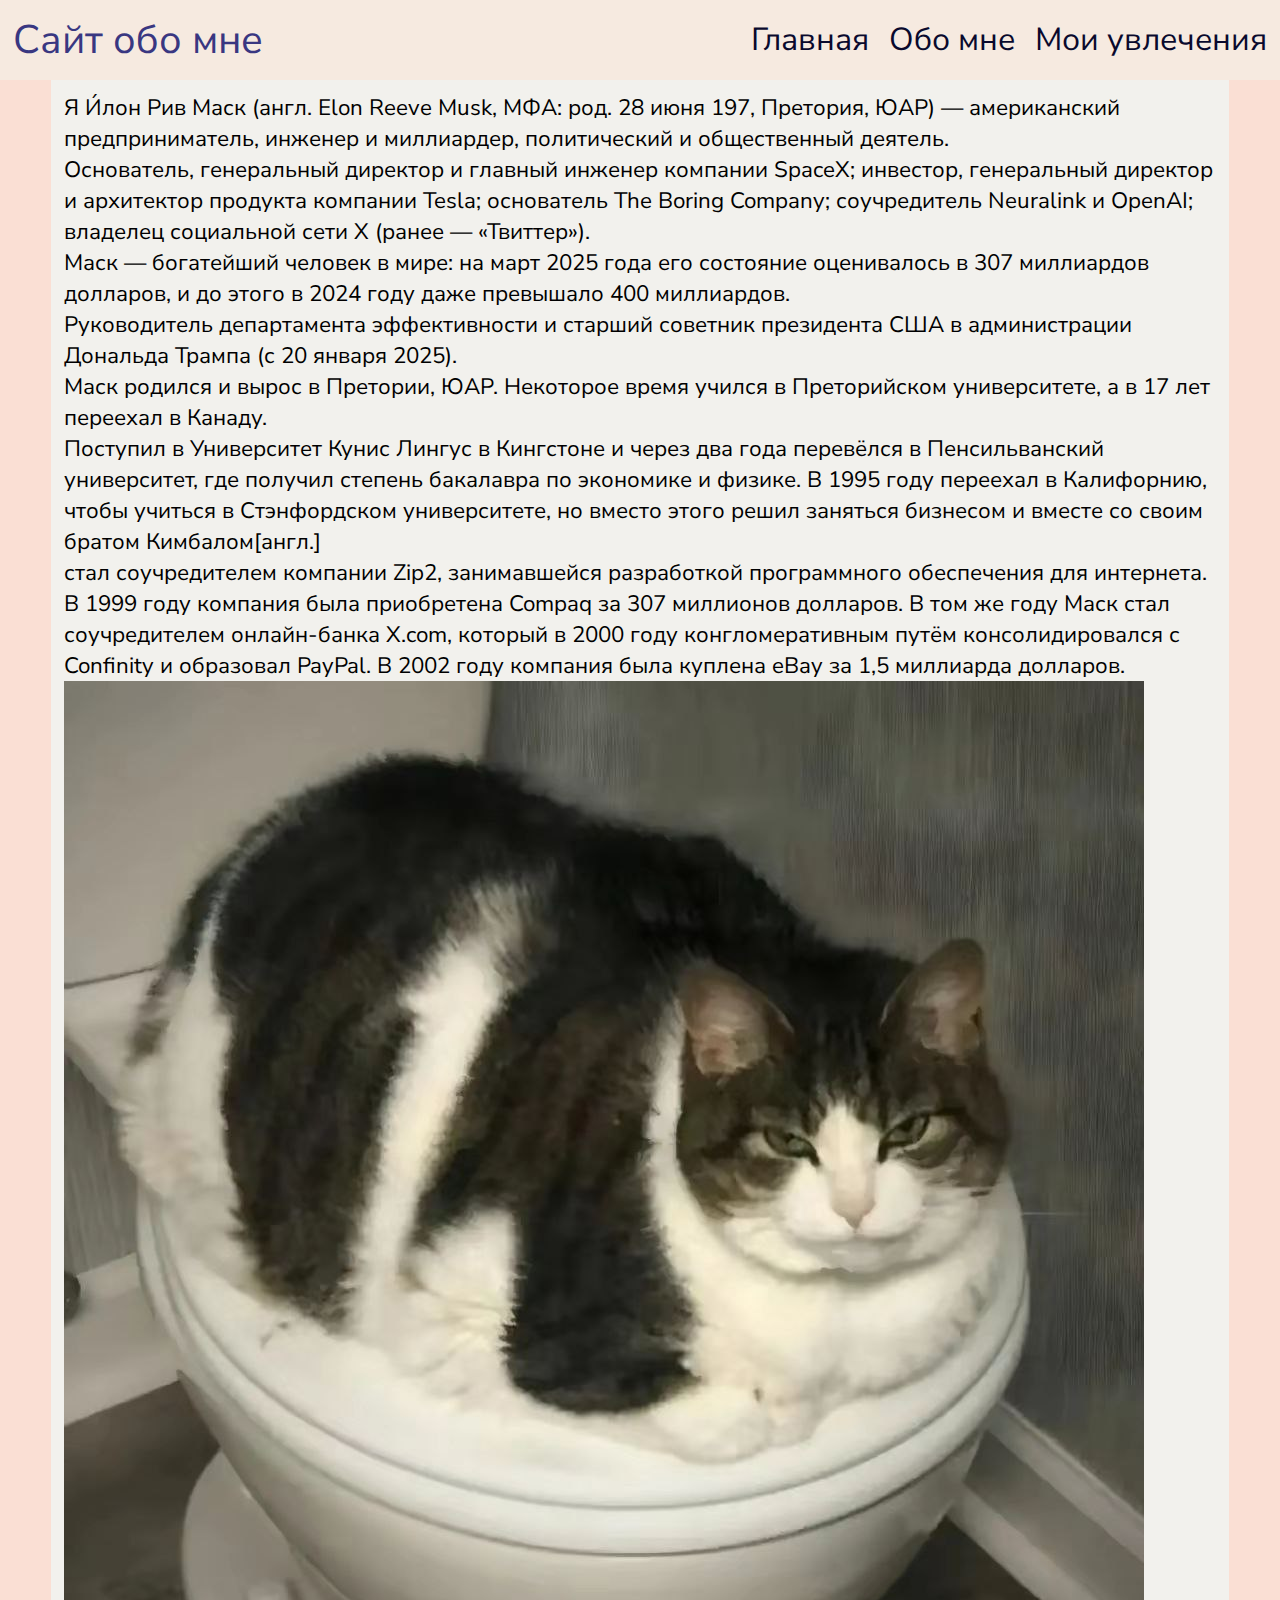
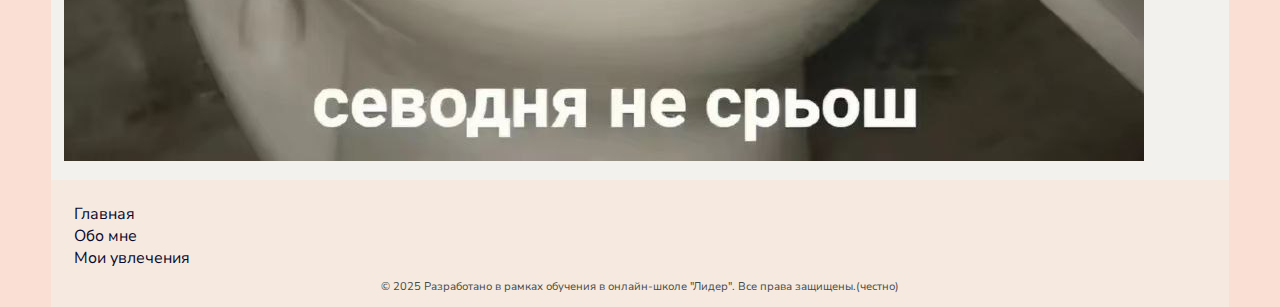
<file: adout.html>
<!DOCTYPE html>
<html>

<head>
  <meta charset="utf-8">
  <meta name="viewport" content="width=device-width">
  <title>обо мне</title>
  <link href="style.css" rel="stylesheet" type="text/css" />
</head>

<body>
  <header>
    <div class = "head">
  
  
      <div class = "head-title">
        Сайт обо мне
      </div>
  
  
      <div class ="head-menu">
        <a href="index.html">Главная</a>
        <a href="adout.html">Обо мне</a>
        <a href="hobbies.html">Мои увлечения</a>
      </div>
  
  
    </div>
  </header>
      
  <main>
    <div class = "main-content">
      <p>  Я И́лон Рив Маск (англ. Elon Reeve Musk, МФА:  род. 28 июня 197, Претория, ЮАР) — американский предприниматель, инженер и миллиардер, политический и общественный деятель.</p>
      <p>Основатель, генеральный директор и главный инженер компании SpaceX; инвестор, генеральный директор и архитектор продукта компании Tesla; основатель The Boring Company; соучредитель Neuralink и OpenAI; владелец социальной сети X (ранее — «Твиттер»).</p>
      <p>Маск — богатейший человек в мире: на март 2025 года его состояние оценивалось в 307 миллиардов долларов, и до этого в 2024 году даже превышало 400 миллиардов.</p>
      <p>Руководитель департамента эффективности и старший советник президента США в администрации Дональда Трампа (с 20 января 2025).</p>
      <p>Маск родился и вырос в Претории, ЮАР. Некоторое время учился в Преторийском университете, а в 17 лет переехал в Канаду.</p>
      <p>Поступил в Университет Кунис Лингус в Кингстоне и через два года перевёлся в Пенсильванский университет, где получил степень бакалавра по экономике и физике. В 1995 году переехал в Калифорнию, чтобы учиться в Стэнфордском университете, но вместо этого решил заняться бизнесом и вместе со своим братом Кимбалом[англ.] </p>
      <p>стал соучредителем компании Zip2, занимавшейся разработкой программного обеспечения для интернета. В 1999 году компания была приобретена Compaq за 307 миллионов долларов. В том же году Маск стал соучредителем онлайн-банка X.com, который в 2000 году конгломеративным путём консолидировался с Confinity и образовал PayPal. В 2002 году компания была куплена eBay за 1,5 миллиарда долларов.</p>
                <img src="photo.image.jpg" alt="Мое изображение">
              </div>
  </main>
  <footer>
    <div class="footer">
    <div class = "footer-content">
      <a href="index.html">Главная</a>
      <a href="adout.html">Обо мне</a>
      <a href="hobbies.html">Мои увлечения</a>
    </div> 
  
    <div class = "footer-copyright">
      &copy; 2025 Разработано в рамках обучения в онлайн-школе "Лидер". Все права защищены.(честно)
    </div>
  </div>
  
  </footer>
  </body>


  
</body>

</html>
</file>
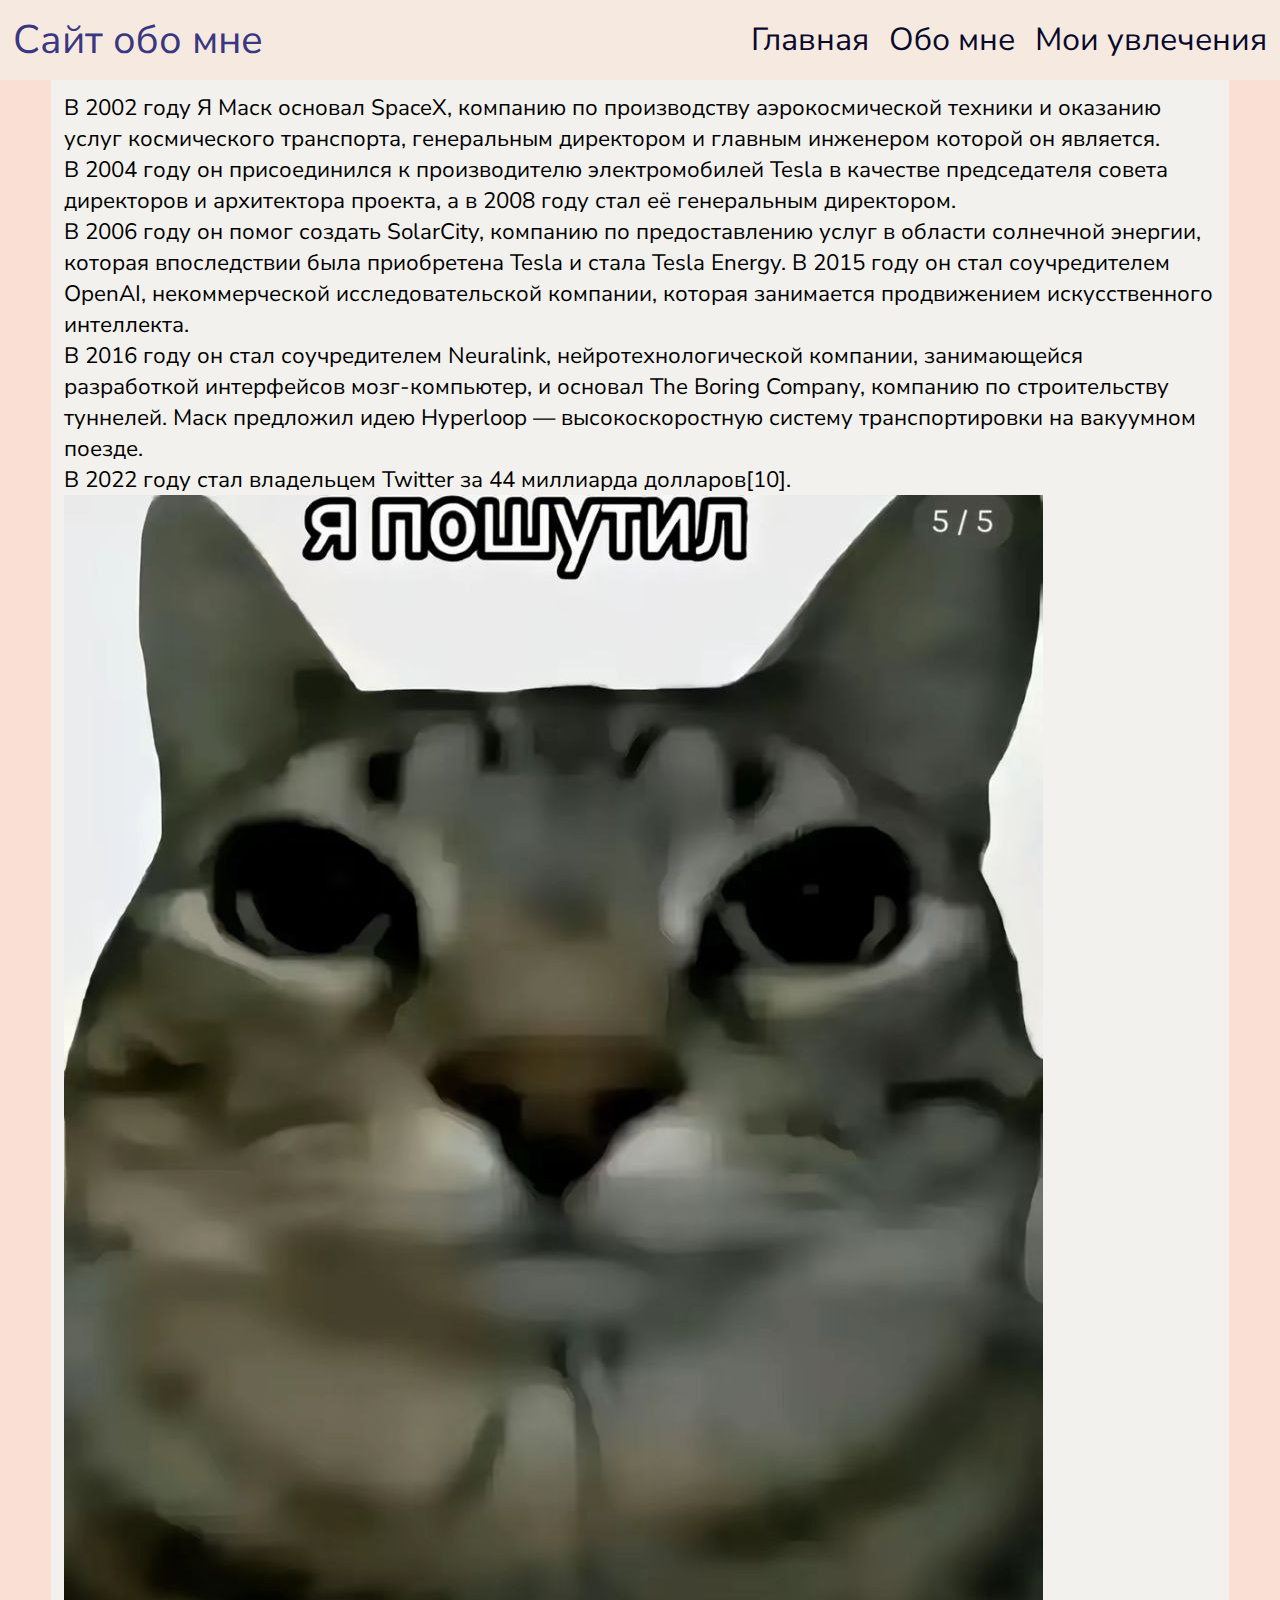
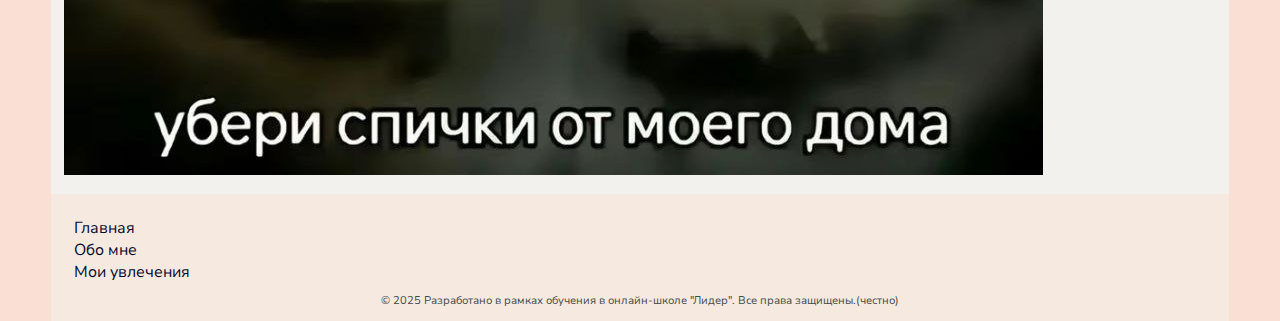
<file: hobbies.html>
<!DOCTYPE html>
<html>

<head>
  <meta charset="utf-8">
  <meta name="viewport" content="width=device-width">
  <title>хобби</title>
  <link href="style.css" rel="stylesheet" type="text/css" />
</head>

<body>
  <header>
    <div class = "head">
  
  
      <div class = "head-title">
        Сайт обо мне
      </div>
  
  
      <div class ="head-menu">
        <a href="index.html">Главная</a>
        <a href="adout.html">Обо мне</a>
        <a href="hobbies.html">Мои увлечения</a>
      </div>
  
  
    </div>
  </header>
      
  <main>
    <div class = "main-content">
      <p>В 2002 году Я Маск основал SpaceX, компанию по производству аэрокосмической техники и оказанию услуг космического транспорта, генеральным директором и главным инженером которой он является.</p>
      <p>В 2004 году он присоединился к производителю электромобилей Tesla в качестве председателя совета директоров и архитектора проекта, а в 2008 году стал её генеральным директором.</p>
      <p> В 2006 году он помог создать SolarCity, компанию по предоставлению услуг в области солнечной энергии, которая впоследствии была приобретена Tesla и стала Tesla Energy. В 2015 году он стал соучредителем OpenAI, некоммерческой исследовательской компании, которая занимается продвижением искусственного интеллекта.</p>
      <p>В 2016 году он стал соучредителем Neuralink, нейротехнологической компании, занимающейся разработкой интерфейсов мозг-компьютер, и основал The Boring Company, компанию по строительству туннелей. Маск предложил идею Hyperloop — высокоскоростную систему транспортировки на вакуумном поезде.</p>
      <p>В 2022 году стал владельцем Twitter за 44 миллиарда долларов[10].</p>
              <img src="image.photo.jpg" alt="Мое изображение">
    </div>
  </main>
  
  <footer>
    <div class="footer">
    <div class = "footer-content">
      <a href="index.html">Главная</a>
      <a href="adout.html">Обо мне</a>
      <a href="hobbies.html">Мои увлечения</a>
    </div> 
  
    <div class = "footer-copyright">
      &copy; 2025 Разработано в рамках обучения в онлайн-школе "Лидер". Все права защищены.(честно)
    </div>
  </div>
  
  </footer>
  </body>
  


  
</body>

</html>
</file>
<file: style.css>
@import url('https://fonts.googleapis.com/css2?family=Jacquarda+Bastarda+9&family=Martian+Mono:wght@100..800&family=Nunito+Sans:ital,opsz,wght@0,6..12,200..1000;1,6..12,200..1000&display=swap');



* {
    margin:0px;
    padding:0px;    
}

body {
    font-family: "Nunito Sans", sans-serif;
    font-optical-sizing: auto;
    font-weight: weight;
    font-style: normal;
    font-variation-settings:
      "wdth" 100,
      "YTLC" 500;
    background-color: #f4bba478;

}

.head {
    height: 10%;
    max-width: 100%;
    background-color: #f4f2e899;
    margin:0 auto;
    padding:1%;
    display: flex;
    justify-content: space-between;

}

.head-title{
    font-size:2.5em;
    color:#393781;
}

.head-menu{
    margin:auto 0;
}



.head-menu a {
    color:#09092d;
    margin-left:16px;
    font-size:2em;
    text-decoration: none;
}

.main-content {
    margin:0px auto;
    padding:1%;
    max-width: 90%;
    min-height: 500px;
    background-color: #f2f1ed
    
}

.footer {
    height:10%;
    max-width:90%;
    background-color:#f4f2e899;
    margin:0px auto;
    padding:1%;
    color:#454b4b;

}

.footer-content {
    
    max-height: 100px;
    max-width: fit-content;
    margin:10px;
    display: flex;
    flex-direction: column;
    flex-wrap: wrap
    
}

.footer-content a {
    text-decoration: none;
    color:#09092d;
}


.main-content p {
    font-size: 1.4em;
}


.footer-copyright {
    margin-top:10px;
    font-size:0.7em;
    text-align: center;
}

.main p {
    text-indent: 30px
}
</file>
